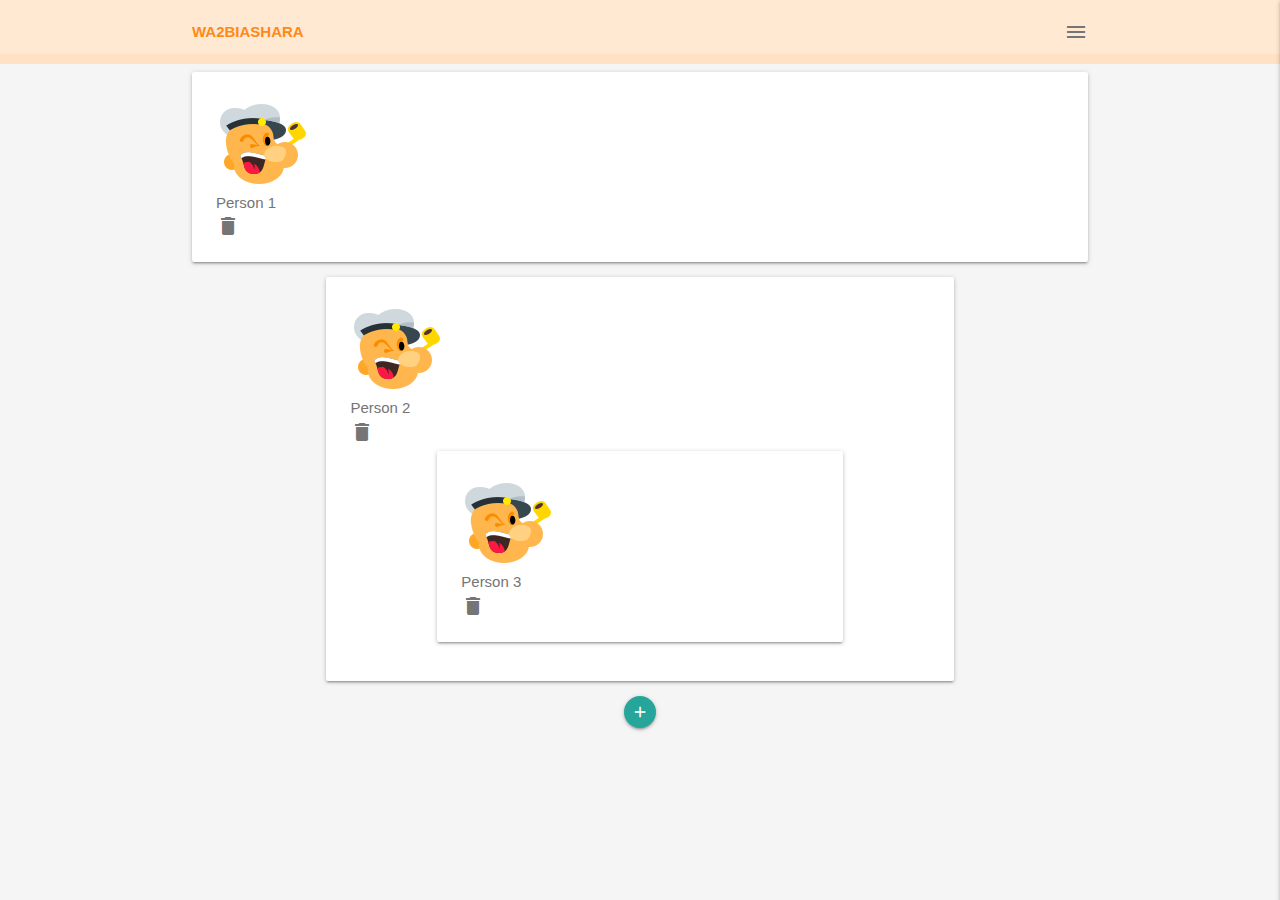
<file: index.html>
<html lang="en">
<head>
  <meta charset="UTF-8">
  <meta name="viewport" content="width=device-width, initial-scale=1.0">
  <meta http-equiv="X-UA-Compatible" content="ie=edge">
  <title>Wa2Biashara</title>
  <!-- materialize icons, css & js -->
  <link type="text/css" href="/css/materialize.min.css" rel="stylesheet">
  <link href="https://fonts.googleapis.com/icon?family=Material+Icons" rel="stylesheet">
  <link type="text/css" href="/css/styles.css" rel="stylesheet">
  <script type="text/javascript" src="/js/materialize.min.js"></script>
  <link rel="manifest" href="/manifest.json">
  <!-- ios support -->
  <link rel="apple-touch-icon" href="/img/icons/icon-96x96.png">
  <meta name="apple-mobile-web-app-status-bar" content="#FFE1C4">
   <meta name="theme-color" content="#FFE1C4">
</head>
<body class="grey lighten-4">

  <!-- top nav -->
  <nav class="z-depth-0">
    <div class="nav-wrapper container">
      <a href="/"><span>Wa2Biashara</span></a>
      <span class="right grey-text text-darken-1">
        <i class="material-icons sidenav-trigger" data-target="side-menu">menu</i>
      </span>
    </div>
  </nav>

<!-- side nav -->
  <ul id="side-menu" class="sidenav side-menu">
    <li><a class="subheader">Wa2Biashara..</a></li>
    <li><a href="/" class="waves-effect">Home</a></li>
    <li><a href="/pages/about.html" class="waves-effect">About</a></li>
    <li><div class="divider"></div></li>
    <li><a href="/pages/contact.html" class="waves-effect">
      <i class="material-icons">mail_outline</i>Contact</a>
    </li>
  </ul>

  <!-- Contacts-->
  <div class="contacts container grey-text text-darken-1">
    <div class="card-panel contact white row">
      <img src="/img/icon.png" alt="contact thumb">
      <div class="contact-details">
        <div class="contact-name">Person 1</div>
        <div class="Msee Wa:"></div>
      </div>
      <div class="contact-delete">
        
        <i class="material-icons">delete_outline</i>
      </div>
    </div>
    
     <div class="contacts container grey-text text-darken-1">
    <div class="card-panel contact white row">
      <img src="/img/icon.png" alt="contact thumb">
      <div class="contact-details">
        <div class="contact-name">Person 2</div>
        <div class="Msee Wa:"></div>
      </div>
      <div class="contact-delete">
        
        <i class="material-icons">delete_outline</i>
      </div>
       <div class="contacts container grey-text text-darken-1">
    <div class="card-panel contact white row">
      <img src="/img/icon.png" alt="contact thumb">
      <div class="contact-details">
        <div class="contact-name">Person 3 </div>
        <div class="Msee Wa:"></div>
      </div>
      <div class="contact-delete">
        
        <i class="material-icons">delete_outline</i>
      </div>
    </div>
    </div>
    </div>


   <div class="center">
    <a class="btn-floating btn-small add-btn sidenav-trigger" data-target="side-form">
      <i class="material-icons">add</i>
    </a>
  </div>

  <!-- add  side nav -->
  <div id="side-form" class="sidenav side-form">
    <form class="add-contact container section">
      <h6 >New Contact</h6>
      <div class="divider"></div>
      <div class="input-field">
        <input placeholder="Contact name" id="title" type="text" class="validate">
        <label for="title">Contact Name</label>
      </div>
      <div class="input-field">
        <input placeholder="Msee Wa:" id="Msee Wa:" type="text" class="validate">
        <label for="Msee Wa:">Msee Wa:</label>
      </div>
      <div class="input-field center">
        <button class="btn-small">Add</button>
      </div>
    </form>

  </div>

  <script src="/js/app.js"></script>
  <script src="/js/ui.js"></script>
</body>
</html>
</file>
<file: css/styles.css>
/* colours */
:root{
  --primary: #FFE9D2;
  --secondary: #FFE1C4;
  --title: #FF8816;
}

/* layout styles */
nav{
  background: var(--primary);
  border-bottom: 10px solid var(--secondary);
}
nav a{
  text-transform: uppercase;
  color: var(--title);
}
nav a span{
  font-weight: bold;
}
nav .sidenav-trigger{
  margin: 0;
}

* contact styles */
.contacts{
  margin-top: 20px;
.card-panel{
  border-radius: 8px;
  padding: 10px;
  box-shadow: 0px 1px 3px rgba(90,90,90,0.1);
  display: grid;
  grid-template-columns: 2fr 6fr 1fr;
  grid-template-areas: "image details delete";
  position: relative;
}
.contact img{
  grid-area: image;
  max-width: 60px;
}
.contact-details{
  grid-area: details;
  margin-top: 6px;
}
.contact-delete{
  grid-area: delete;
  position: absolute;
  bottom: 0px;
  right: 0px;
}
.contact-delete i{
  font-size: 18px;
}
.contact-name{
  font-weight: bold;
}
.contact-skill{
  font-size: 0.8em;
}
/* form-styles */
.add-btn{
  background: var(--title) !important;
}
input{
  box-shadow: none !important;
  -webkit-box-shadow: none !important;
}
.side-form button{
  background: var(--title);
  box-shadow: 1px 1px 3px rgba(90,90,90,0.2);
}
form .input-field{
  margin-top: 30px;
}
</file>
